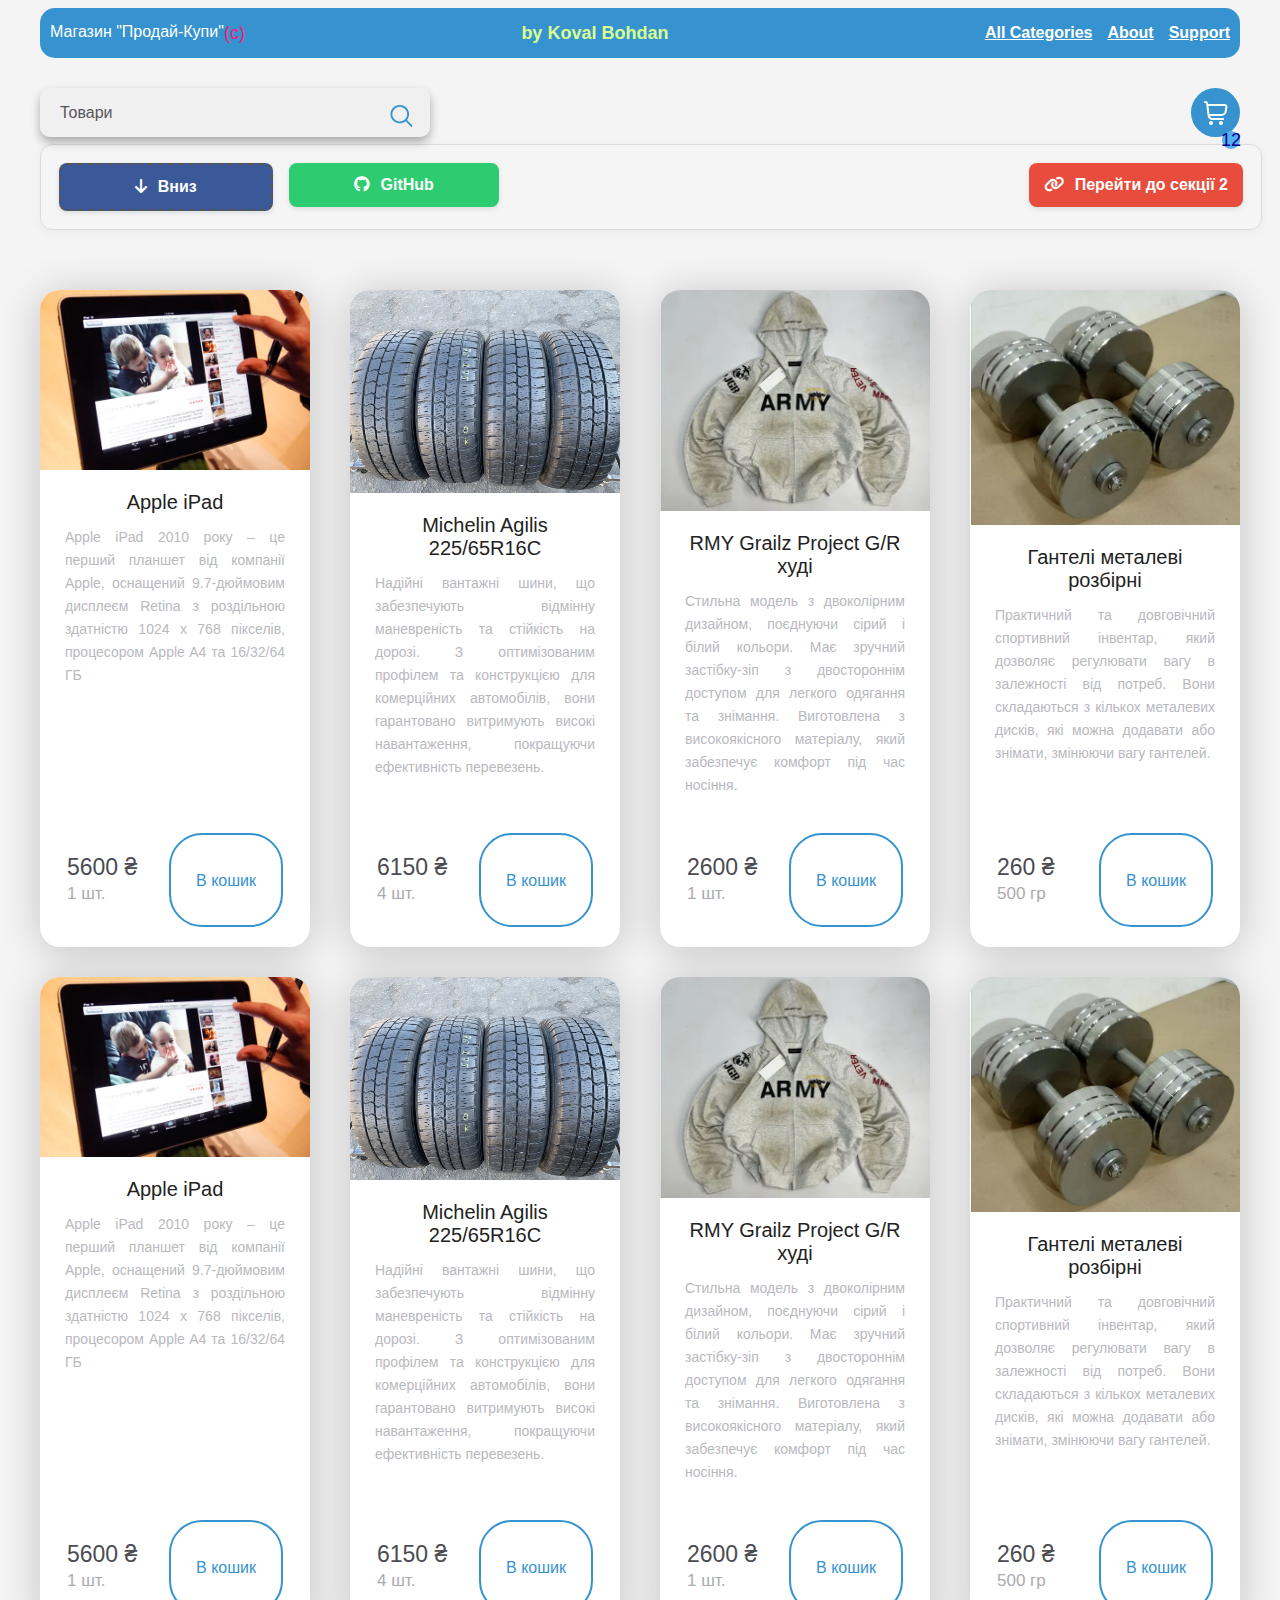
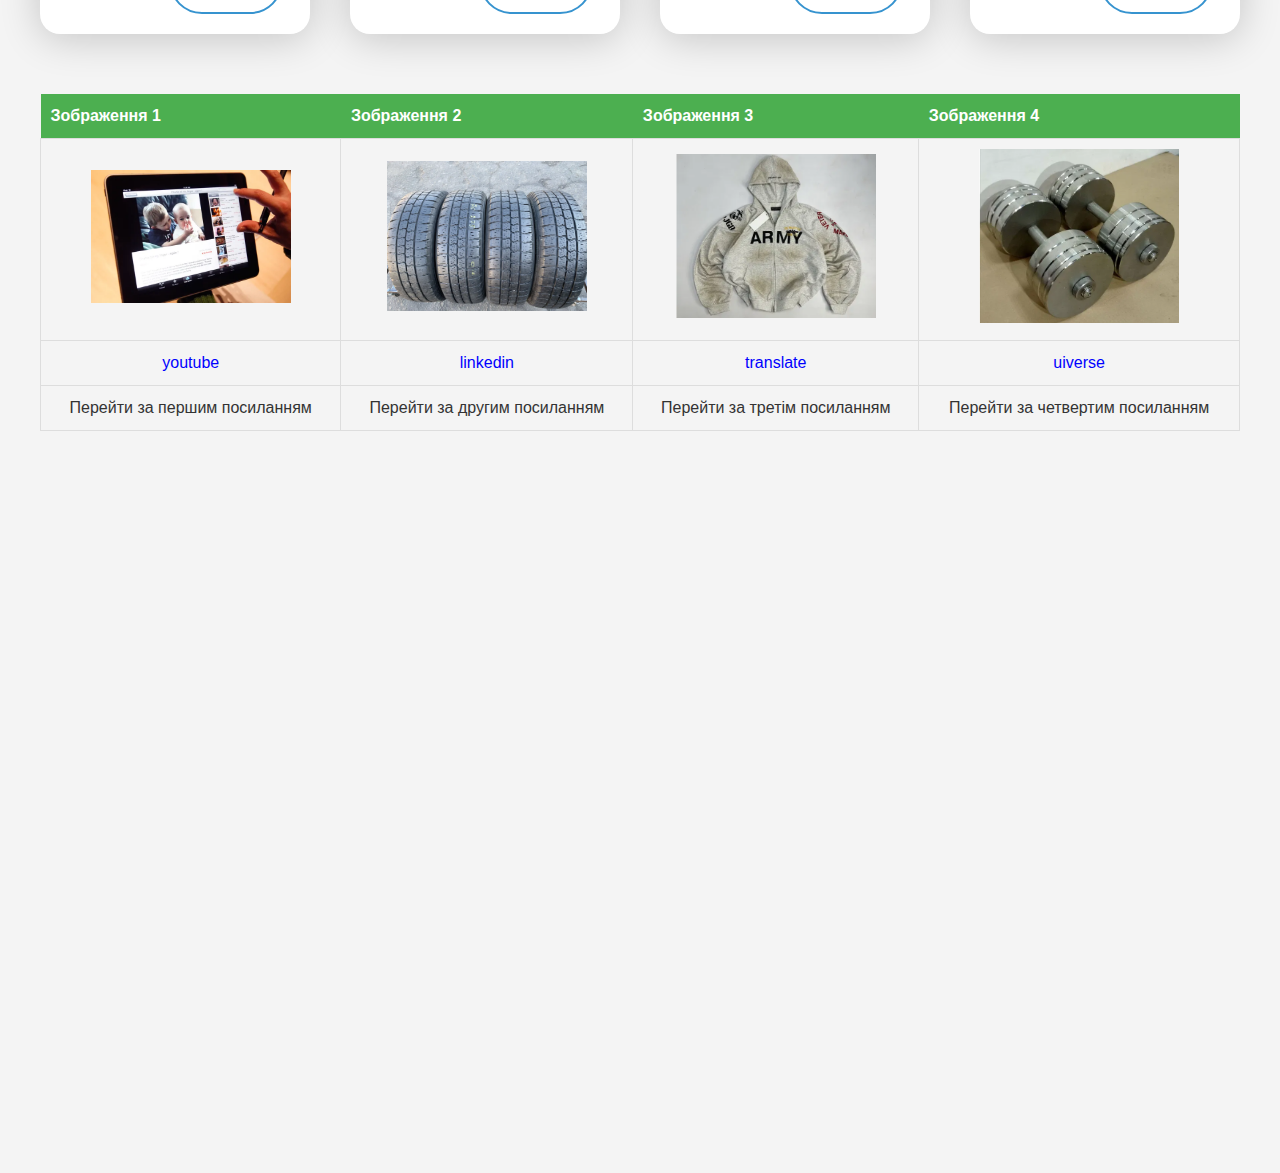
<file: index.html>
<!DOCTYPE html>
<html lang="en">
    <head>
        <meta charset="UTF-8" />
        <meta name="viewport" content="width=device-width, initial-scale=1.0" />
        <link rel="stylesheet" href="./style.css" />
        <title>Продай-Купи</title>
        <style lang="">
          #autor-text {
            color: rgb(216, 255, 144) !important;
          }
        </style>
        <link rel="stylesheet" href="./style.css" />
        <link rel="stylesheet" href="https://cdnjs.cloudflare.com/ajax/libs/font-awesome/6.5.0/css/all.min.css" />
    </head>
    <body>
        <section>
            <div class="container">
                <div class="header__top-inner">
                    <div class="header__top-left" style="display: flex;">
                      <a href="./index.html" class="header__top-title">Магазин "Продай-Купи"</a>
                      <p>(c)</p>
                    </div>
                    <p id="autor-text">by Koval Bohdan</p>
                    <div class="header__top-right">
                        <nav class="header__top-navig">
                            <ul class="header__top-list">
                                <li class="header__top-item">
                                    <a href="./categories.html" class="header__top-link"
                                        >All Categories</a
                                    >
                                </li>
                                <li class="header__top-item">
                                    <a href="./about.html" class="header__top-link"
                                        >About</a
                                    >
                                </li>
                                <li class="header__top-item">
                                    <a href="./support.html" class="header__top-link"
                                        >Support</a
                                    >
                                </li>
                            </ul>
                        </nav>
                    </div>
                </div>
                <div class="header__top-searh">
                    <div class="header__search">
                        <input
                            class="header__input"
                            placeholder="Товари"
                            type="text"
                        />
                    </div>
                    <div class="header__nav">
                        <div class="header__btn-inner">
                            <button class="header__btn"></button>
                            <div class="header__btn-count">
                                <p>12</p>
                            </div>
                        </div>
                    </div>
                </div>
                <div class="links-container">
                  <a class="link-down float-left" href="#tab-2">
                    <i class="fa-solid fa-arrow-down"></i> Вниз
                  </a>
                
                  <a class="link-red float-right" href="categories.html#item-last">
                    <i class="fa-solid fa-link"></i> Перейти до секції 2
                  </a>
                
                  <a class="link-green float-left" href="https://github.com/bohdan-kov" target="_blank" rel="noopener noreferrer">
                    <i class="fa-brands fa-github"></i> GitHub
                  </a>
                </div>
                <div class="categories__tabs-contentbox">
                    <div
                        id="tab-1"
                        class="categories__tabs-content categories__tabs-content--active"
                    >
                        <div class="categories__content-item">
                            <img
                                class="categories__item-img"
                                src="images/categories-1.png"
                                alt=""
                            />
                            <h6 class="categories__item-title">
                              Apple iPad
                            </h6>
                            <p class="categories__item-text">
                              Apple iPad 2010 року – це перший планшет від компанії Apple, оснащений 9.7-дюймовим дисплеєм Retina з роздільною здатністю 1024 x 768 пікселів, процесором Apple A4 та 16/32/64 ГБ
                            </p>
                            <div class="categories__item-bottom">
                                <p class="categories__item-cost">
                                    5600 ₴ <span>1 шт.</span>
                                </p>
                                <button class="categories__item-btn">
                                    В кошик
                                </button>
                            </div>
                        </div>
                        <div class="categories__content-item">
                            <img
                                class="categories__item-img"
                                src="images/categories-2.png"
                                alt=""
                            />
                            <h6 class="categories__item-title">
                              Michelin Agilis 225/65R16C 
                            </h6>
                            <p class="categories__item-text">
                              Надійні вантажні шини, що забезпечують відмінну маневреність та стійкість на дорозі. З оптимізованим профілем та конструкцією для комерційних автомобілів, вони гарантовано витримують високі навантаження, покращуючи ефективність перевезень. 
                            </p>
                            <div class="categories__item-bottom">
                                <p class="categories__item-cost">
                                    6150 ₴ <span>4 шт.</span>
                                </p>
                                <button class="categories__item-btn">
                                    В кошик
                                </button>
                            </div>
                        </div>
                        <div class="categories__content-item">
                            <img
                                class="categories__item-img"
                                src="images/categories-3.png"
                                alt=""
                            />
                            <h6 class="categories__item-title">
                              RMY Grailz Project G/R худі 
                            </h6>
                            <p class="categories__item-text">
                              Стильна модель з двоколірним дизайном, поєднуючи сірий і білий кольори. Має зручний застібку-зіп з двостороннім доступом для легкого одягання та знімання. Виготовлена з високоякісного матеріалу, який забезпечує комфорт під час носіння.
                            </p>
                            <div class="categories__item-bottom">
                                <p class="categories__item-cost">
                                    2600 ₴ <span>1 шт.</span>
                                </p>
                                <button class="categories__item-btn">
                                    В кошик
                                </button>
                            </div>
                        </div>
                        <div class="categories__content-item">
                            <img
                                class="categories__item-img"
                                src="images/categories-4.png"
                                alt=""
                            />
                            <h6 class="categories__item-title">
                              Гантелі металеві розбірні
                            </h6>
                            <p class="categories__item-text">
                              Практичний та довговічний спортивний інвентар, який дозволяє регулювати вагу в залежності від потреб. Вони складаються з кількох металевих дисків, які можна додавати або знімати, змінюючи вагу гантелей.
                            </p>
                            <div class="categories__item-bottom">
                                <p class="categories__item-cost">
                                    260 ₴ <span>500 гр</span>
                                </p>
                                <button class="categories__item-btn">
                                    В кошик
                                </button>
                            </div>
                        </div>
                    </div>
                    <div
                        id="tab-2"
                        class="categories__tabs-content categories__tabs-content--active"
                    >
                        <div class="categories__content-item">
                            <img
                                class="categories__item-img"
                                src="images/categories-1.png"
                                alt=""
                            />
                            <h6 class="categories__item-title">
                              Apple iPad
                            </h6>
                            <p class="categories__item-text">
                              Apple iPad 2010 року – це перший планшет від компанії Apple, оснащений 9.7-дюймовим дисплеєм Retina з роздільною здатністю 1024 x 768 пікселів, процесором Apple A4 та 16/32/64 ГБ
                            </p>
                            <div class="categories__item-bottom">
                                <p class="categories__item-cost">
                                    5600 ₴ <span>1 шт.</span>
                                </p>
                                <button class="categories__item-btn">
                                    В кошик
                                </button>
                            </div>
                        </div>
                        <div class="categories__content-item">
                            <img
                                class="categories__item-img"
                                src="images/categories-2.png"
                                alt=""
                            />
                            <h6 class="categories__item-title">
                              Michelin Agilis 225/65R16C 
                            </h6>
                            <p class="categories__item-text">
                              Надійні вантажні шини, що забезпечують відмінну маневреність та стійкість на дорозі. З оптимізованим профілем та конструкцією для комерційних автомобілів, вони гарантовано витримують високі навантаження, покращуючи ефективність перевезень. 
                            </p>
                            <div class="categories__item-bottom">
                                <p class="categories__item-cost">
                                    6150 ₴ <span>4 шт.</span>
                                </p>
                                <button class="categories__item-btn">
                                    В кошик
                                </button>
                            </div>
                        </div>
                        <div class="categories__content-item">
                            <img
                                class="categories__item-img"
                                src="images/categories-3.png"
                                alt=""
                            />
                            <h6 class="categories__item-title">
                              RMY Grailz Project G/R худі 
                            </h6>
                            <p class="categories__item-text">
                              Стильна модель з двоколірним дизайном, поєднуючи сірий і білий кольори. Має зручний застібку-зіп з двостороннім доступом для легкого одягання та знімання. Виготовлена з високоякісного матеріалу, який забезпечує комфорт під час носіння.
                            </p>
                            <div class="categories__item-bottom">
                                <p class="categories__item-cost">
                                    2600 ₴ <span>1 шт.</span>
                                </p>
                                <button class="categories__item-btn">
                                    В кошик
                                </button>
                            </div>
                        </div>
                        <div class="categories__content-item">
                            <img
                                class="categories__item-img"
                                src="images/categories-4.png"
                                alt=""
                            />
                            <h6 class="categories__item-title">
                              Гантелі металеві розбірні
                            </h6>
                            <p class="categories__item-text">
                              Практичний та довговічний спортивний інвентар, який дозволяє регулювати вагу в залежності від потреб. Вони складаються з кількох металевих дисків, які можна додавати або знімати, змінюючи вагу гантелей.
                            </p>
                            <div class="categories__item-bottom">
                                <p class="categories__item-cost">
                                    260 ₴ <span>500 гр</span>
                                </p>
                                <button class="categories__item-btn">
                                    В кошик
                                </button>
                            </div>
                        </div>
                    </div>
                </div>

                <table>
                  <thead>
                    <tr>
                      <th>Зображення 1</th>
                      <th>Зображення 2</th>
                      <th>Зображення 3</th>
                      <th>Зображення 4</th>
                    </tr>
                  </thead>
                  <tbody>
                    <tr>
                      <td><img width="200px" src="images/categories-1.png" alt="Зображення 1"></td>
                      <td><img width="200px" src="images/categories-2.png" alt="Зображення 2"></td>
                      <td><img width="200px" src="images/categories-3.png" alt="Зображення 3"></td>
                      <td><img width="200px" src="images/categories-4.png" alt="Зображення 4"></td>
                    </tr>
                    <tr>
                      <td><a href="https://www.youtube.com">youtube</a></td>
                      <td><a href="https://linkedin.com">linkedin</a></td>
                      <td><a href="https://translate.google.com">translate</a></td>
                      <td><a href="https://uiverse.io/">uiverse</a></td>
                    </tr>
                    <tr>
                      <td>Перейти за першим посиланням</td>
                      <td>Перейти за другим посиланням</td>
                      <td>Перейти за третім посиланням</td>
                      <td>Перейти за четвертим посиланням</td>
                    </tr>
                  </tbody>
                </table>

                <br>
                
                <iframe width="1250" height="703" src="https://www.youtube.com/embed/GDlkCkcIqTs" title="Introducing iPhone 16 | Apple" frameborder="0" allow="accelerometer; autoplay; clipboard-write; encrypted-media; gyroscope; picture-in-picture; web-share" referrerpolicy="strict-origin-when-cross-origin" allowfullscreen></iframe>
            </div>
        </section>
    </body>
</html>
</file>
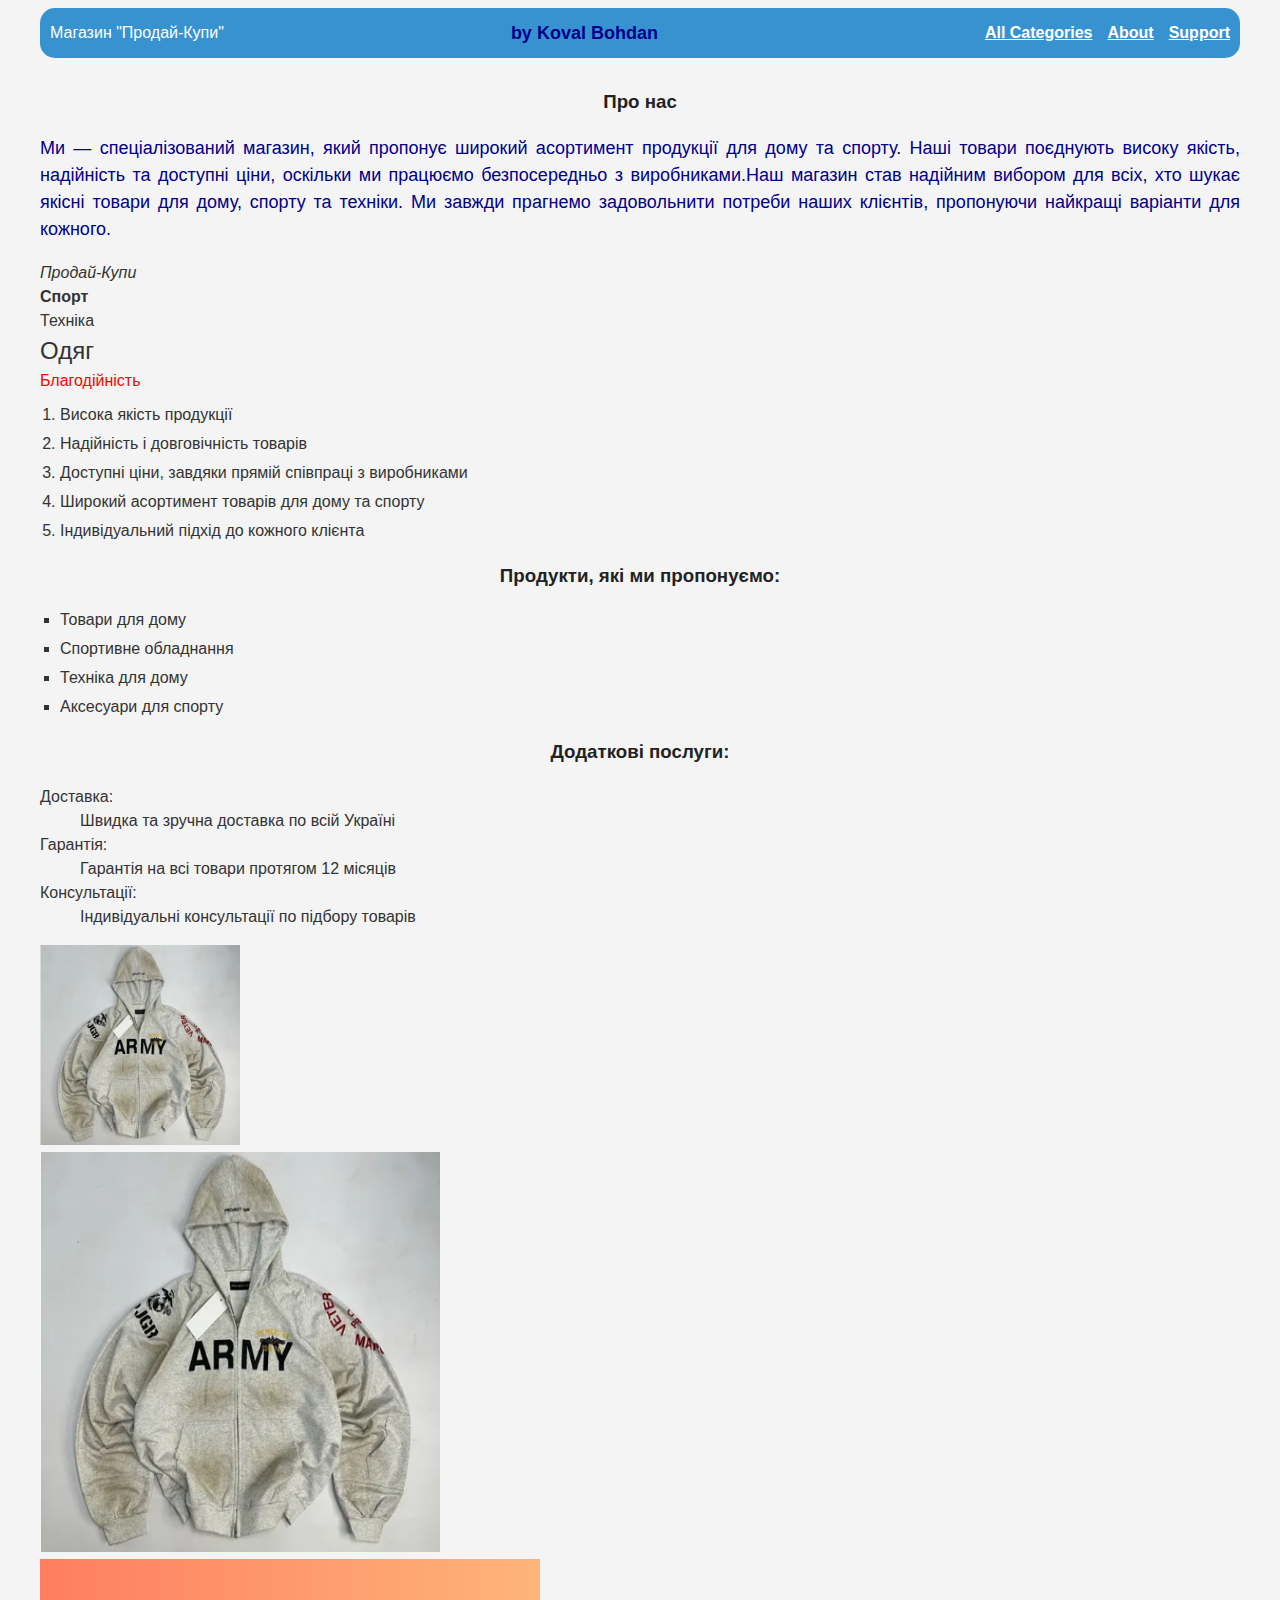
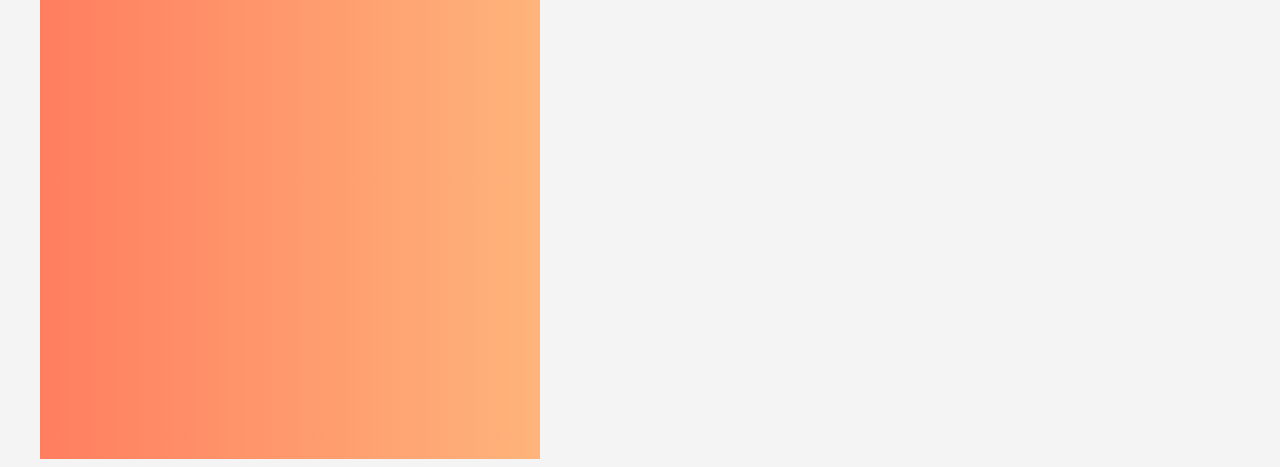
<file: about.html>
<!DOCTYPE html>
<html lang="en">
    <head>
        <meta charset="UTF-8" />
        <meta name="viewport" content="width=device-width, initial-scale=1.0" />
        <link rel="stylesheet" href="./style.css" />
        <title>Продай-Купи</title>
    </head>
    <body>
        <section>
            <div class="container">
                <div class="header__top-inner">
                    <div class="header__top-left">
                        <a href="./index.html" class="header__top-title"
                            >Магазин "Продай-Купи"</a
                        >
                    </div>
                    <p id="autor-text">by Koval Bohdan</p>
                    <div class="header__top-right">
                        <nav class="header__top-navig">
                            <ul class="header__top-list">
                                <li class="header__top-item">
                                    <a
                                        href="./categories.html"
                                        class="header__top-link"
                                        >All Categories</a
                                    >
                                </li>
                                <li class="header__top-item">
                                    <a
                                        href="./about.html"
                                        class="header__top-link"
                                        >About</a
                                    >
                                </li>
                                <li class="header__top-item">
                                    <a
                                        href="./support.html"
                                        class="header__top-link"
                                        >Support</a
                                    >
                                </li>
                            </ul>
                        </nav>
                    </div>
                </div>
                <div class="about__inner">
                    <h3>Про нас</h3>
                    <p>
                        Ми — спеціалізований магазин, який пропонує широкий
                        асортимент продукції для дому та спорту. Наші товари
                        поєднують високу якість, надійність та доступні ціни,
                        оскільки ми працюємо безпосередньо з виробниками.Наш
                        магазин став надійним вибором для всіх, хто шукає якісні
                        товари для дому, спорту та техніки. Ми завжди прагнемо
                        задовольнити потреби наших клієнтів, пропонуючи найкращі
                        варіанти для кожного.
                    </p>
                    <font style="font-style: italic;">Продай-Купи</font> <br>
                    <font style="font-weight: bold;">Спорт</font> <br>
                    <font face="Arial">Техніка</font> <br>
                    <font size="5">Одяг</font> <br>
                    <font color="red">Благодійність</font> <br>
                </div>
                <ol class="about__list-ol" type="1">
                  <li>Висока якість продукції</li>
                  <li>Надійність і довговічність товарів</li>
                  <li>Доступні ціни, завдяки прямій співпраці з виробниками</li>
                  <li>Широкий асортимент товарів для дому та спорту</li>
                  <li>Індивідуальний підхід до кожного клієнта</li>
                </ol>
                <h3>Продукти, які ми пропонуємо:</h3>
                <ul class="about__list-ul" type="square">
                  <li>Товари для дому</li>
                  <li>Спортивне обладнання</li>
                  <li>Техніка для дому</li>
                  <li>Аксесуари для спорту</li>
                </ul>

                <h3>Додаткові послуги:</h3>
                <dl>
                  <dt>Доставка:</dt>
                  <dd>Швидка та зручна доставка по всій Україні</dd>

                  <dt>Гарантія:</dt>
                  <dd>Гарантія на всі товари протягом 12 місяців</dd>

                  <dt>Консультації:</dt>
                  <dd>Індивідуальні консультації по підбору товарів</dd>
                </dl>

                <a href="fullsize_image1.jpg" target="_blank">
                  <img src="images/categories-3.png" width="200" height="200" alt="Зображення 1">
                </a>
                <br>
                <a href="images/categories-3.png" target="_blank">
                  <img src="images/categories-3.png" width="400" height="400" alt="Зображення 1">
                </a>

                <div class="" style="background: linear-gradient(to right, #ff7e5f, #feb47b); height: 500px; width: 500px;">
                  
                </div>
            </div>
        </section>
    </body>
</html>
</file>
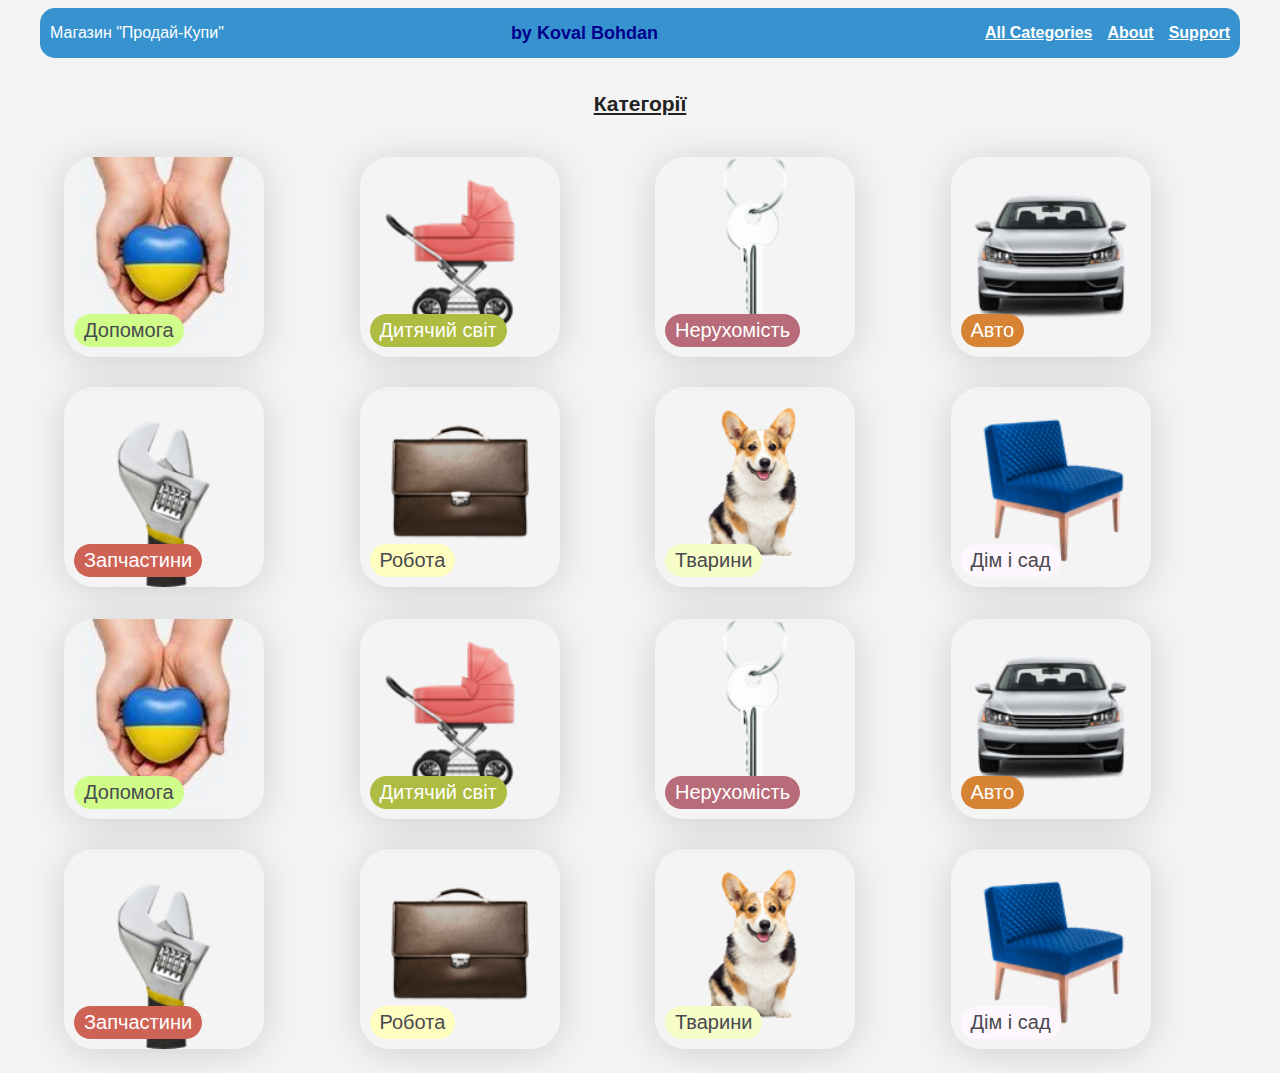
<file: categories.html>
<!DOCTYPE html>
<html lang="en">
    <head>
        <meta charset="UTF-8" />
        <meta name="viewport" content="width=device-width, initial-scale=1.0" />
        <link rel="stylesheet" href="./style.css" />
        <title>Продай-Купи</title>
    </head>
    <body>
        <section>
            <div class="container">
                <div class="header__top-inner">
                    <div class="header__top-left">
                        <a href="./index.html" class="header__top-title"
                            >Магазин "Продай-Купи"</a
                        >
                    </div>
                    <p id="autor-text">by Koval Bohdan</p>
                    <div class="header__top-right">
                        <nav class="header__top-navig">
                            <ul class="header__top-list">
                                <li class="header__top-item">
                                    <a
                                        href="./categories.html"
                                        class="header__top-link"
                                        >All Categories</a
                                    >
                                </li>
                                <li class="header__top-item">
                                    <a
                                        href="./about.html"
                                        class="header__top-link"
                                        >About</a
                                    >
                                </li>
                                <li class="header__top-item">
                                    <a
                                        href="./support.html"
                                        class="header__top-link"
                                        >Support</a
                                    >
                                </li>
                            </ul>
                        </nav>
                    </div>
                </div>
                <div class="categories__inner">
                    <h3 class="categories__title title">Категорії</h3>
                    <div class="categories__box">
                        <div
                            class="categorie__item"
                            style="background-image: url('images/categories-bg/categorie-1.png');"
                        >
                            <h6
                                class="categorie__item-title"
                                style="background-color: #D0FD89; color: #49494F;"
                            >
                                Допомога
                            </h6>
                        </div>
                        <div
                            class="categorie__item"
                            style="background-image: url('images/categories-bg/categorie-2.png');"
                        >
                            <h6
                                class="categorie__item-title"
                                style="background-color: #AEBC41; color: #FFFFFF;"
                            >
                                Дитячий світ
                            </h6>
                        </div>
                        <div
                            class="categorie__item"
                            style="background-image: url('images/categories-bg/categorie-3.png');"
                        >
                            <h6
                                class="categorie__item-title"
                                style="background-color: #B86B78; color: #FFFFFF;"
                            >
                                Нерухомість
                            </h6>
                        </div>
                        <div
                            class="categorie__item"
                            style="background-image: url('images/categories-bg/categorie-4.png');"
                        >
                            <h6
                                class="categorie__item-title"
                                style="background-color: #D68334; color: #FFFFFF;"
                            >
                                Авто
                            </h6>
                        </div>
                        <div
                            class="categorie__item"
                            style="background-image: url('images/categories-bg/categorie-5.png');"
                        >
                            <h6
                                class="categorie__item-title"
                                style="background-color: #CD6255; color: #FFFFFF;"
                            >
                                Запчастини
                            </h6>
                        </div>
                        <div
                            class="categorie__item"
                            style="background-image: url('images/categories-bg/categorie-6.png');"
                        >
                            <h6
                                class="categorie__item-title"
                                style="background-color: #FFFDBF; color: #49494F;"
                            >
                                Робота
                            </h6>
                        </div>
                        <div
                            class="categorie__item"
                            style="background-image: url('images/categories-bg/categorie-7.png');"
                        >
                            <h6
                                class="categorie__item-title"
                                style="background-color: #F6FDC8; color: #49494F;"
                            >
                                Тварини
                            </h6>
                        </div>
                        <div
                            id="item-last"
                            class="categorie__item"
                            style="background-image: url('images/categories-bg/categorie-8.png');"
                        >
                            <h6
                                class="categorie__item-title"
                                style="background-color: #FEF7FE; color: #49494F;"
                            >
                                Дім і сад
                            </h6>
                        </div>
                    </div>
                    <div class="categories__box">
                        <div
                            class="categorie__item"
                            style="background-image: url('images/categories-bg/categorie-1.png');"
                        >
                            <h6
                                class="categorie__item-title"
                                style="background-color: #D0FD89; color: #49494F;"
                            >
                                Допомога
                            </h6>
                        </div>
                        <div
                            class="categorie__item"
                            style="background-image: url('images/categories-bg/categorie-2.png');"
                        >
                            <h6
                                class="categorie__item-title"
                                style="background-color: #AEBC41; color: #FFFFFF;"
                            >
                                Дитячий світ
                            </h6>
                        </div>
                        <div
                            class="categorie__item"
                            style="background-image: url('images/categories-bg/categorie-3.png');"
                        >
                            <h6
                                class="categorie__item-title"
                                style="background-color: #B86B78; color: #FFFFFF;"
                            >
                                Нерухомість
                            </h6>
                        </div>
                        <div
                            class="categorie__item"
                            style="background-image: url('images/categories-bg/categorie-4.png');"
                        >
                            <h6
                                class="categorie__item-title"
                                style="background-color: #D68334; color: #FFFFFF;"
                            >
                                Авто
                            </h6>
                        </div>
                        <div
                            class="categorie__item"
                            style="background-image: url('images/categories-bg/categorie-5.png');"
                        >
                            <h6
                                class="categorie__item-title"
                                style="background-color: #CD6255; color: #FFFFFF;"
                            >
                                Запчастини
                            </h6>
                        </div>
                        <div
                            class="categorie__item"
                            style="background-image: url('images/categories-bg/categorie-6.png');"
                        >
                            <h6
                                class="categorie__item-title"
                                style="background-color: #FFFDBF; color: #49494F;"
                            >
                                Робота
                            </h6>
                        </div>
                        <div
                            class="categorie__item"
                            style="background-image: url('images/categories-bg/categorie-7.png');"
                        >
                            <h6
                                class="categorie__item-title"
                                style="background-color: #F6FDC8; color: #49494F;"
                            >
                                Тварини
                            </h6>
                        </div>
                        <div
                            class="categorie__item"
                            style="background-image: url('images/categories-bg/categorie-8.png');"
                        >
                            <h6
                                class="categorie__item-title"
                                style="background-color: #FEF7FE; color: #49494F;"
                            >
                                Дім і сад
                            </h6>
                        </div>
                    </div>
                </div>
            </div>
        </section>
    </body>
</html>
</file>
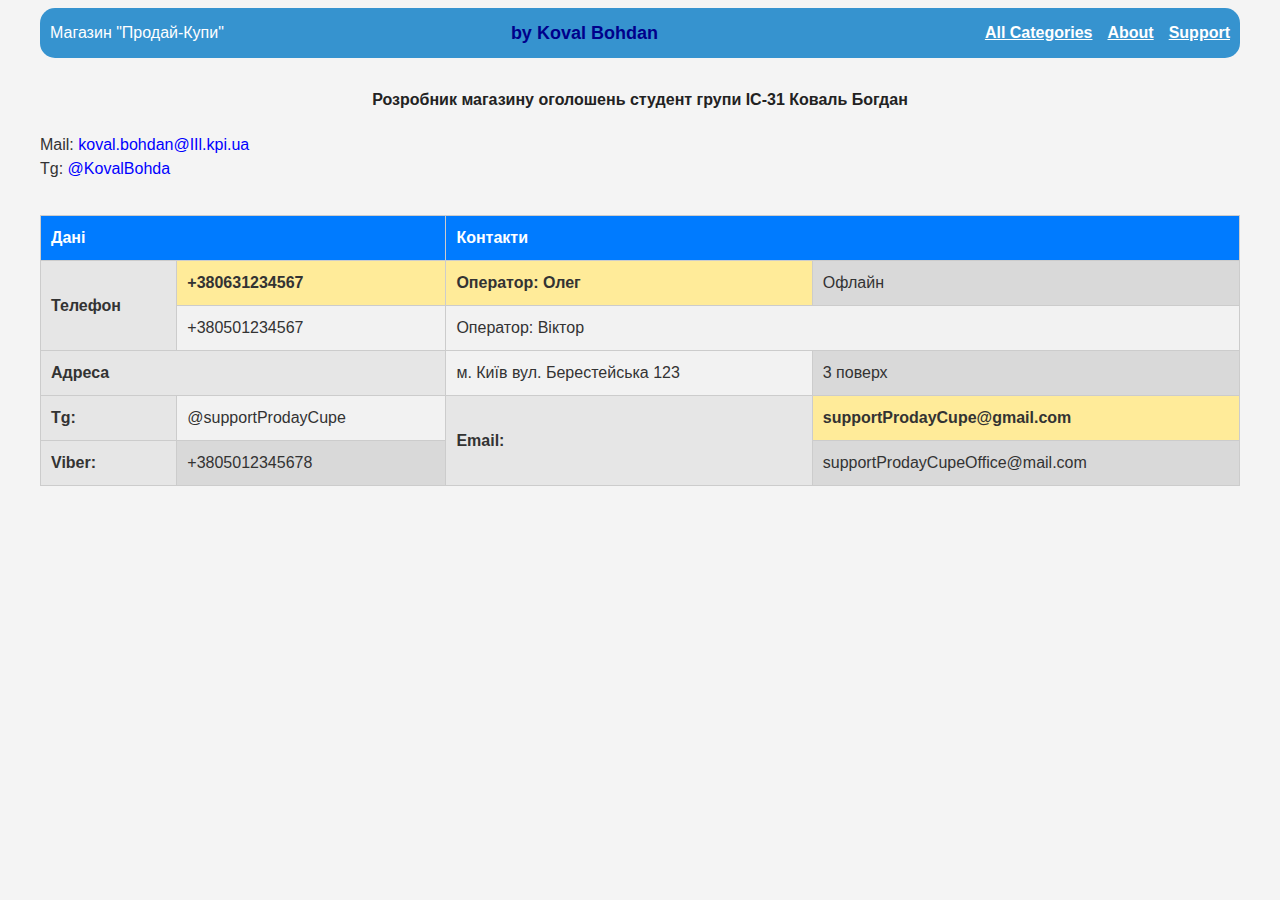
<file: support.html>
<!DOCTYPE html>
<html lang="en">
    <head>
        <meta charset="UTF-8" />
        <meta name="viewport" content="width=device-width, initial-scale=1.0" />
        <link rel="stylesheet" href="./style.css" />
        <title>Продай-Купи</title>
    </head>
    <body>
        <section>
            <div class="container">
                <div class="header__top-inner">
                    <div class="header__top-left">
                        <a href="./index.html" class="header__top-title"
                            >Магазин "Продай-Купи"</a
                        >
                    </div>
                    <p id="autor-text">by Koval Bohdan</p>
                    <div class="header__top-right">
                        <nav class="header__top-navig">
                            <ul class="header__top-list">
                                <li class="header__top-item">
                                    <a
                                        href="./categories.html"
                                        class="header__top-link"
                                        >All Categories</a
                                    >
                                </li>
                                <li class="header__top-item">
                                    <a
                                        href="./about.html"
                                        class="header__top-link"
                                        >About</a
                                    >
                                </li>
                                <li class="header__top-item">
                                    <a
                                        href="./support.html"
                                        class="header__top-link"
                                        >Support</a
                                    >
                                </li>
                            </ul>
                        </nav>
                    </div>
                </div>
                <div class="about__inner">
                    <h4>
                        Розробник магазину оголошень студент групи ІС-31 Коваль
                        Богдан
                    </h4>
                    <div class="">
                        Mail:
                        <a href="mailto:koval.bohdan@IIl.kpi.ua"
                            >koval.bohdan@IIl.kpi.ua</a
                        >
                    </div>
                    <div class="">
                        Tg:
                        <a href="https://t.me/KovalBohdan">@KovalBohda</a>
                    </div>
                </div>

                <br>
                <table class="contact-table">
                  <colgroup>
                    <col class="column-light">
                    <col class="column-dark">
                    <col class="column-light">
                    <col class="column-dark">
                  </colgroup>
                  <thead>
                    <tr>
                      <th colspan="2" class="contact-header">Дані</th>
                      <th colspan="2" class="contact-header">Контакти</th>
                    </tr>
                  </thead>
                  <tbody>
                    <tr>
                      <td rowspan="2" class="contact-label">Телефон</td>
                      <td class="contact-highlight">+380631234567</td>
                      <td class="contact-highlight">Оператор: Олег</td>
                      <td>Офлайн</td>
                    </tr>
                    <tr>
                      <td>+380501234567</td>
                      <td colspan="2">Оператор: Віктор</td>
                    </tr>
                    <tr>
                      <td colspan="2" class="contact-label">Адреса</td>
                      <td>м. Київ вул. Берестейська 123</td>
                      <td>3 поверх</td>
                    </tr>
                    <tr>
                      <td class="contact-label">Tg:</td>
                      <td>@supportProdayCupe</td>
                      <td rowspan="2" class="contact-label">Email:</td>
                      <td class="contact-highlight">supportProdayCupe@gmail.com</td>
                    </tr>
                    <tr>
                      <td class="contact-label">Viber:</td>
                      <td>+3805012345678</td>
                      <td>supportProdayCupeOffice@mail.com</td>
                    </tr>
                  </tbody>
                </table>
                <br>
            </div>
        </section>
    </body>
</html>
</file>
<file: style.css>
/* 1. Налаштування загального стилю для body */
body {
  font-family: 'Roboto', sans-serif;
  font-size: 16px;
  color: #333;
  line-height: 1.5;
  text-align: justify;
  background-color: #f4f4f4; /* Додаємо фон */
}

/* 2. Стиль для заголовків (h1 - h6) */
h1, h2, h3, h4, h5, h6 {
  font-family: 'Arial', sans-serif;
  font-weight: bold;
  color: #222;
  text-align: center;
}


/* 3. Оформлення посилань */
a {
  color: blue;
  text-decoration: none;
}

/* 5. Внутрішній стиль для абзаців */
p {
  font-size: 18px;
  color: darkblue ; /* Використання !important */
}


.container {
  max-width: 1200px;
  margin: 0 auto;
  padding: 0 15px;
}

#autor-text {
  font-weight: 700;
}

.header__top-inner {
  display: flex;
  justify-content: space-between;
  align-items: center;
  background-color: #3693cf;
  border-radius: 15px;
  height: 30px;
  padding: 10px;
  color: #fff;
  margin-bottom: 30px;
}

.header__top-title {
  color: #fff;

}

.header__top-list {
  display: flex;
  list-style: none;
  gap: 15px;
}

/* Lab 4. */

/* Контекстний селектор */
.header__top-navig a {
  color: #ffffff;
  text-decoration: underline;
  font-weight: 700;
}

/* Сусідній селектор */
.header__top-title + p {
  margin: 0;
  color: rgb(255, 21, 118);
}

/* Дочірній селектор */
.categories__inner > h3 {
  font-size: 700;
  font-size: 21px;
  text-decoration: underline;
}

.header__top-link {
  text-decoration: none;
  color: #fff;
}

.header__top-link:hover {
  color: #fff5d6;
}

.header__top-searh {
  display: flex;
  justify-content: space-between;
}

.header__input {
  box-shadow: 0px 5px 10px 0px rgba(0, 0, 0, 0.3);
  font-family: 'Roboto', sans-serif;
  padding: 13px 20px;
  background: rgba(238, 238, 238, 0.71);
  border-radius: 10px;
  border: none;
  width: 350px;
  outline: none;
  font-size: 16px;
  line-height: 23px;
  color: #57565B;
}

.header__input::placeholder {
  font-family: 'Roboto', sans-serif;
  font-size: 16px;
  line-height: 23px;
  color: #57565B;
}

.header__search {
  position: relative;
}

.header__search::after {
  content: "";
  position: absolute;
  width: 22px;
  height: 22px;
  background-image: url("../images/search-icon.svg");
  right: 18px;
  top: 50%;
  transform: translateY(-50%);
  cursor: pointer;
  z-index: 3;
}

.header__nav {
  display: flex;
  align-items: center;
}

.header__link {
  font-family: 'Roboto', sans-serif;
  display: inline-block;
  padding: 16px 30px;
  background: #EBEBEB;
  border-radius: 50px;
  cursor: pointer;
  margin: 0 5px;
  box-shadow: 0px 5px 10px 0px rgba(0, 0, 0, 0.3);
}

.header__btn-inner {
  position: relative;

}

.header__btn {
  width: 49px;
  height: 49px;
  padding: 0;
  border-radius: 50%;
  border: none;
  background: #3693cf;
  margin-left: 30px;
  background-image: url("../images/cart-icon.svg");
  background-position: center;
  background-repeat: no-repeat;
  position: relative;
  cursor: pointer;
}

.header__btn-count {
  font-size: 8px;
  line-height: 9px;
  position: absolute;
  width: 18px;
  height: 18px;
  background: #54b1f0;
  border-radius: 50%;
  right: 0;
  bottom: -5px;
  display: flex;
  justify-content: center;
  align-items: center;
}

.categories__tabs-contentbox {
  padding: 60px 0;
  gap: 30px;
  display: flex;
  flex-direction: column;
}
.categories__tabs-content {
  display: none;
}

.categories__tabs-content--active {
  display: flex;
  justify-content: space-between;
  flex-wrap: wrap;
}

.categories__content-item {
  display: flex;
  flex-direction: column;
  align-items: center;
  min-height: 471px;
  width: 270px;
  background-color: #fff;
  border-radius: 20px;
  box-shadow: 0px 4px 40px rgba(0, 0, 0, 0.2);
}

.categories__item-img {
  width: 270px;
  border-radius: 20px 20px 0px 0px;
}


.categories__item-title {
  font-weight: 500;
  font-size: 20px;
  line-height: 23px;
  width: 220px;
  margin: 21px auto 12px;
}
.categories__item-text {
  width: 220px;
  margin: 0 auto 36px;    
  font-weight: 500;
  font-size: 14px;
  line-height: 23px;
  color: #B9B9BE;
}

.categories__item-bottom {
  display: flex;
  justify-content: space-between;
  width: 80%;
  margin-top: auto;
  margin-bottom: 20px;
}

.categories__item-cost {
  font-weight: 500;
  font-size: 23px;
  line-height: 23px;
  color: #4B4B51;
}

.categories__item-cost span{
  display: block;
  margin-top: 5px;
  font-size: 17px;
  line-height: 20px;
  color: #AAAAB1;
}

.categories__item-btn {
  font-weight: 500;
  font-size: 16px;
  line-height: 19px;
  border: 2px solid #3693cf;
  border-radius: 33px;
  background-color: transparent;
  padding: 16px 25px 15px;
  color: #3693cf;
  transition: all .5s;
  cursor: pointer;
}

.categories__item-btn:hover {
  background-color: #3693cf;
  color: #fff;
}

.categories__box {
  display: grid;
  grid-template-columns: repeat(4, 1fr);
  grid-gap: 30px;
  padding: 16px 24px;
}

.categorie__item {
  width: 200px;
  height: 200px;
  background-repeat: no-repeat;
  transition: all .5s;
  box-shadow: 0px 4px 40px rgba(0, 0, 0, 0.15);
  border-radius: 30px;
  background-size: cover;
  position: relative;
}

.categorie__item:hover {
  opacity: .8;
  transform: scale(1.1);
}

.categorie__item-title {
  display: inline-block;
  font-weight: 500;
  font-size: 20px;
  line-height: 23px;
  padding: 5px 10px;
  border-radius: 30px;
  position: absolute;
  bottom: 10px;
  margin: 0;
  left: 10px;
}


table {
  width: 100%;
  border-collapse: collapse;
}
th {
  background-color: #4CAF50; 
  color: white;
  padding: 10px;
}
td {
  border: 1px solid #ddd;
  padding: 10px;
  text-align: center;
}

/* Стилі для нумерованого списку (about__list-ol) */
.about__list-ol {
  font-family: Arial, sans-serif;
  font-size: 16px;
  color: #333;
  margin: 10px 0;
  padding-left: 20px;
  list-style-type: decimal; /* Числові маркери */
}

.about__list-ol li {
  margin-bottom: 5px;
}

/* Стилі для маркованого списку (about__list-ul) */
.about__list-ul {
  font-family: Arial, sans-serif;
  font-size: 16px;
  color: #333;
  margin: 10px 0;
  padding-left: 20px;
  list-style-type: square; /* Квадратні маркери */
}

.about__list-ul li {
  margin-bottom: 5px;
}



/* Основні стилі таблиці */
.contact-table {
  width: 100%;
  border-collapse: collapse;
  font-family: Arial, sans-serif;
  font-size: 16px;
  color: #333;
  background-color: #f9f9f9;
  margin-top: 10px;
}

.contact-header {
  background-color: #007bff;
  color: white;
  font-weight: bold;
  padding: 10px;
  text-align: center;
}

.column-light {
  background-color: #f2f2f2;
}

.column-dark {
  background-color: #d9d9d9;
}

.contact-label {
  font-weight: bold;
  background-color: #e6e6e6;
  padding: 10px;
  text-align: left;
}

.contact-highlight {
  background-color: #ffeb99;
  font-weight: bold;
}

.contact-table td, .contact-table th {
  border: 1px solid #ccc;
  padding: 10px;
  text-align: left;
}

.contact-table tr:nth-child(even) {
  background-color: #f2f2f2;
}

.contact-table tr:hover {
  background-color: #ddd;
}

/* Lab.5 */

/* Контейнер */
.links-container {
  width: 100%;
  overflow: auto;
  padding: 10px;
  background-color: #f5f5f5;
  border: 1px solid #ddd;
  border-radius: 12px;
  box-shadow: 0 2px 8px rgba(0, 0, 0, 0.05);
}

/* Загальні стилі для всіх посилань */
.links-container a {
  display: inline-block;
  padding: 10px 15px;
  margin: 8px;
  text-decoration: none;
  border-radius: 8px;
  font-weight: bold;
  transition: 0.3s ease;
  min-width: 180px;
  text-align: center;
  box-shadow: 0 2px 5px rgba(0, 0, 0, 0.1);
}

.links-container a:link {
  text-decoration: none;
}

.links-container a:visited {
  opacity: 0.95;
}

.links-container a:hover {
  transform: scale(1.05);
  box-shadow: 0 4px 10px rgba(0, 0, 0, 0.2);
  cursor: pointer;
}

.links-container a:active {
  transform: scale(0.95);
}

.links-container a:first-child {
  border: 2px dashed #555;
  background-color: #3b5998; 
}

.link-down {
  color: #fff;
  background-color: #3498db;
}

.link-red {
  color: #fff;
  background-color: #e74c3c;
}

.link-green {
  color: #fff;
  background-color: #2ecc71;
}

.float-left {
  float: left;
}

.float-right {
  float: right;
}

i {
  margin-right: 6px;
}
</file>
